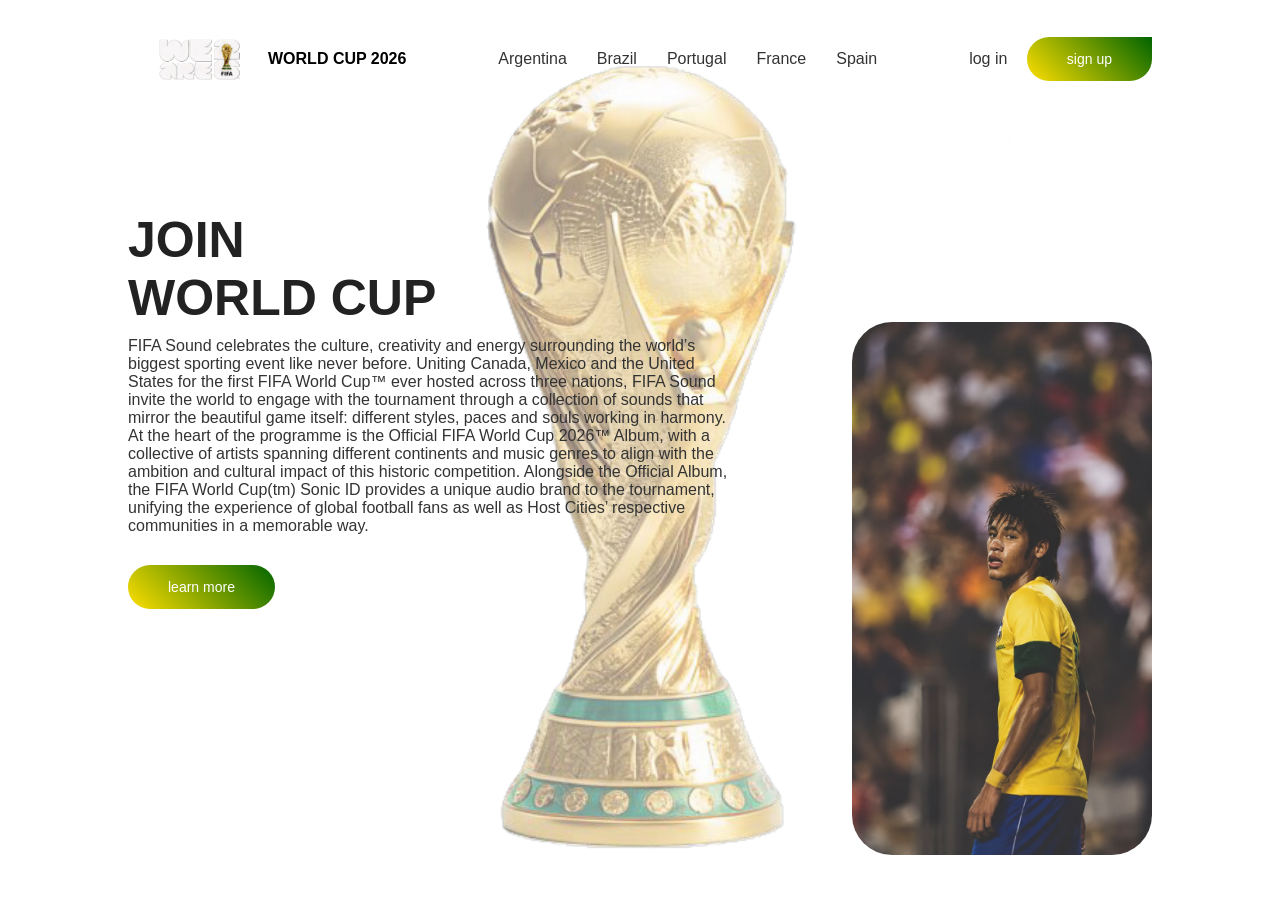
<file: index.html>
<!DOCTYPE html>
<html lang="en">
<head>
    <meta charset="UTF-8">
    <meta name="viewport" content="width=device-width, initial-scale=1.0">
    <title>sample project</title>
    <link rel="stylesheet" href="style.css">
</head>
<body>
    <div class="cup">
        <nav>
            <div class="brand"><img src="logo1.PNG" class="logo">
            <h4>WORLD CUP 2026</h4></div>
            <ul>
                <li><a href="#">Argentina</a></li>
                <li><a href="#">Brazil</a></li>
                <li><a href="#">Portugal</a></li>
                <li><a href="#">France</a></li>
                <li><a href="#">Spain</a></li>
            </ul>
            <div>
                <a href="#" class="log">log in</a>
                <a href="#" class="btn">sign up</a>
            </div>
        </nav>
        <div class="content">
            <h1>JOIN <br> WORLD CUP</h1>
            <p>FIFA Sound celebrates the culture, creativity and energy surrounding the world’s biggest sporting event like never before.
Uniting Canada, Mexico and the United States for the first FIFA World Cup™ ever hosted across three nations, FIFA Sound invite the world to engage with the tournament through a collection of sounds that mirror the beautiful game itself: different styles, paces and souls working in harmony.
At the heart of the programme is the Official FIFA World Cup 2026™ Album, with a collective of artists spanning different continents and music genres to align with the ambition and cultural impact of this historic competition. Alongside the Official Album, the FIFA World Cup(tm) Sonic ID provides a unique audio brand to the tournament, unifying the experience of global football fans as well as Host Cities’ respective communities in a memorable way.
            </p>
            <a href="#" class="btn1">learn more</a>
        </div>
        <img src="ney.jpg" class="ney">
    </div>
    
</body>
</html>
</file>
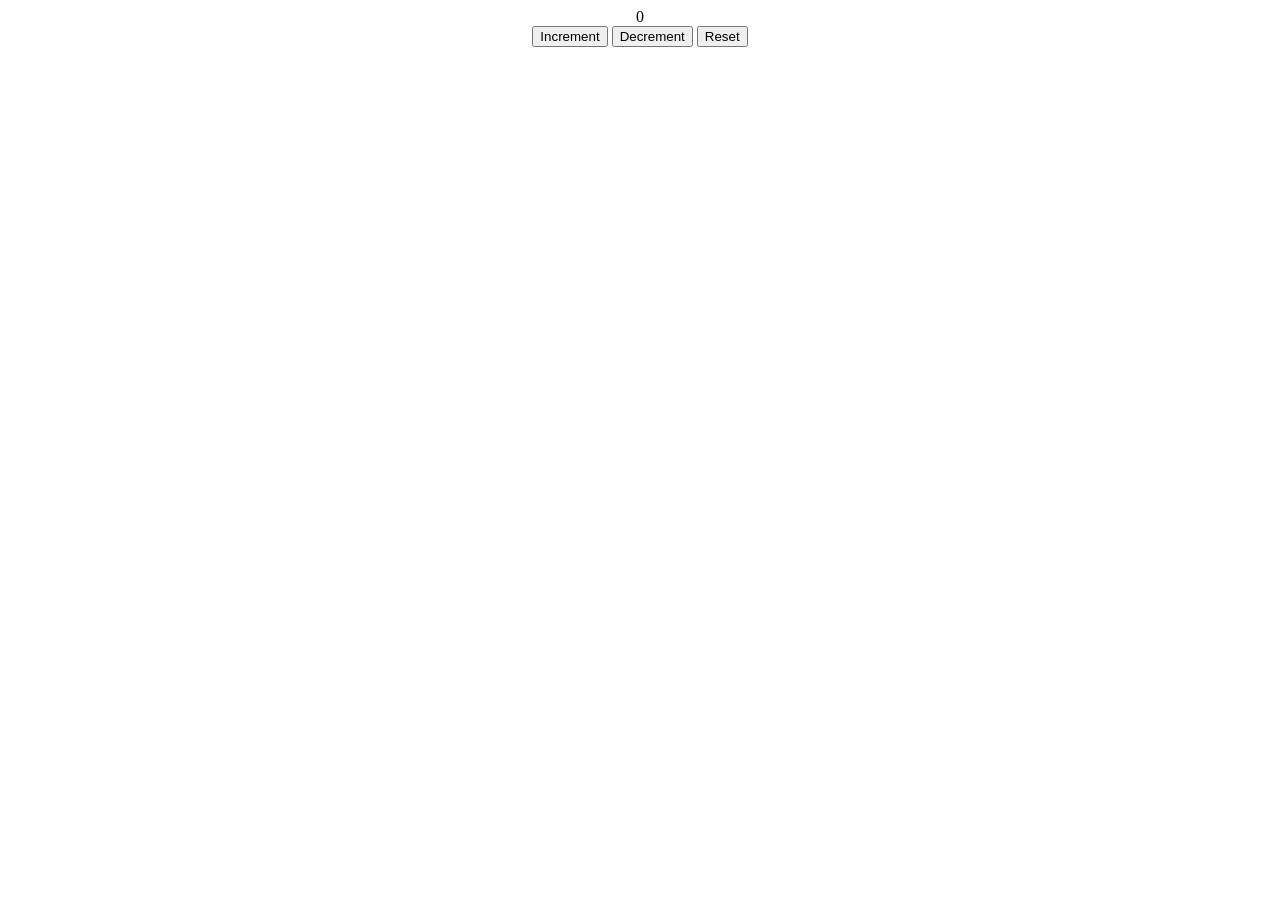
<file: counter.html>
<!DOCTYPE html>
<html lang="en">

<head>
    <meta charset="UTF-8">
    <meta name="viewport" content="width=device-width, initial-scale=1.0">
    <title>counter</title>
</head>

<body>
    <center>
        <div id="display">0</div>
    </center>
    <center><button id="add">Increment</button>
        <button id="sub">Decrement</button>
        <button id="reset">Reset</button>
    </center>
    <script>
        let count = 0;
        const display = document.getElementById('display');
        document.getElementById('add').addEventListener('click', () => {
            count++;
            display.textContent = count;
        });
        document.getElementById('sub').addEventListener('click', () => {
            if (count > 0) count--;
            display.textContent = count;
        });
        document.getElementById('reset').addEventListener('click', () => {
            count = 0;
            display.textContent = count;
        });
    </script>

</body>

</html>
</file>
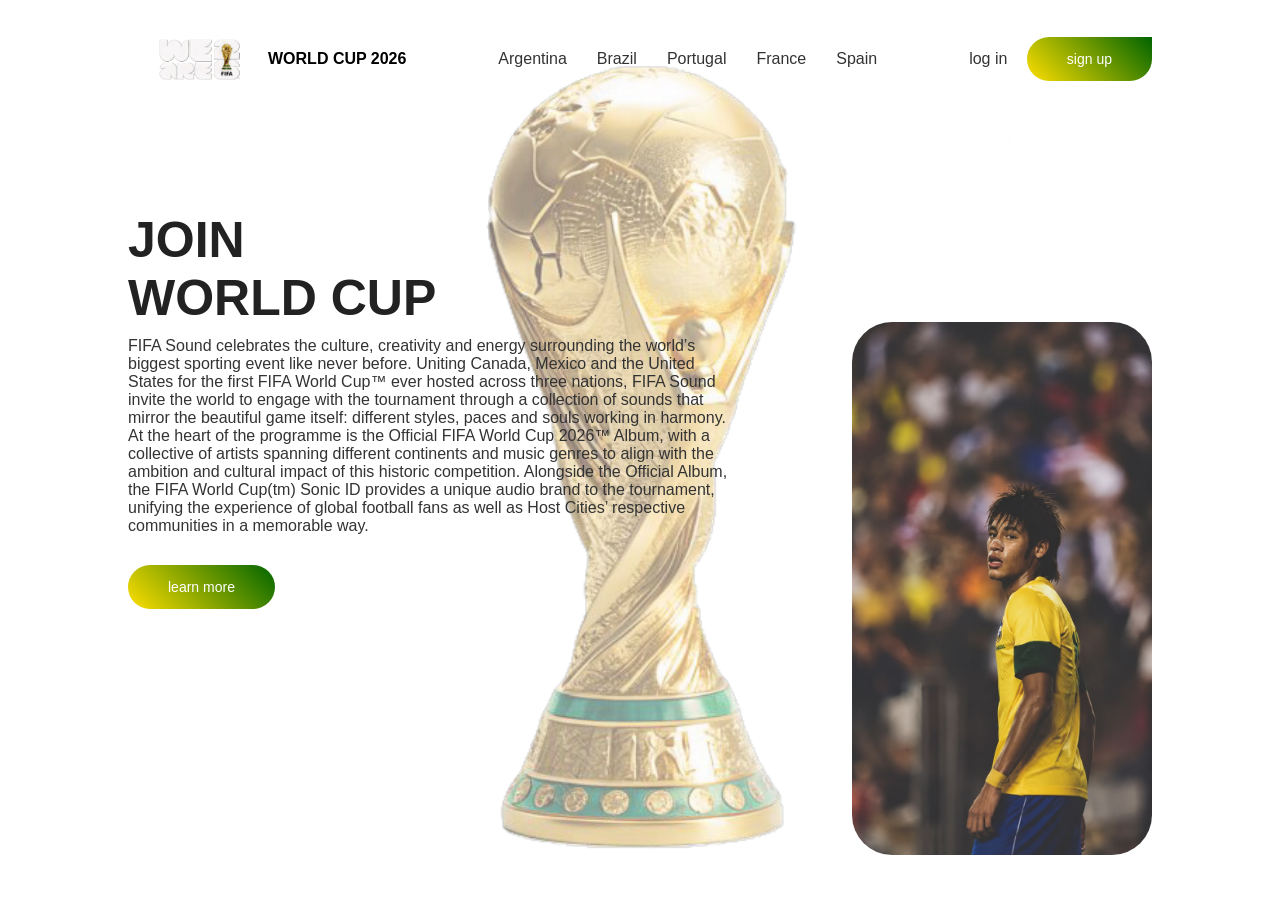
<file: project.html>
<!DOCTYPE html>
<html lang="en">
<head>
    <meta charset="UTF-8">
    <meta name="viewport" content="width=device-width, initial-scale=1.0">
    <title>sample project</title>
    <link rel="stylesheet" href="style.css">
</head>
<body>
    <div class="cup">
        <nav>
            <div class="brand"><img src="logo1.PNG" class="logo">
            <h4>WORLD CUP 2026</h4></div>
            <ul>
                <li><a href="#">Argentina</a></li>
                <li><a href="#">Brazil</a></li>
                <li><a href="#">Portugal</a></li>
                <li><a href="#">France</a></li>
                <li><a href="#">Spain</a></li>
            </ul>
            <div>
                <a href="#" class="log">log in</a>
                <a href="#" class="btn">sign up</a>
            </div>
        </nav>
        <div class="content">
            <h1>JOIN <br> WORLD CUP</h1>
            <p>FIFA Sound celebrates the culture, creativity and energy surrounding the world’s biggest sporting event like never before.
Uniting Canada, Mexico and the United States for the first FIFA World Cup™ ever hosted across three nations, FIFA Sound invite the world to engage with the tournament through a collection of sounds that mirror the beautiful game itself: different styles, paces and souls working in harmony.
At the heart of the programme is the Official FIFA World Cup 2026™ Album, with a collective of artists spanning different continents and music genres to align with the ambition and cultural impact of this historic competition. Alongside the Official Album, the FIFA World Cup(tm) Sonic ID provides a unique audio brand to the tournament, unifying the experience of global football fans as well as Host Cities’ respective communities in a memorable way.
            </p>
            <a href="#" class="btn1">learn more</a>
        </div>
        <img src="ney.jpg" class="ney">
    </div>
    
</body>
</html>
</file>
<file: style.css>
*{
    margin: 0;
    padding: 0;
    box-sizing: border-box;
    font-family:'Poppins',sans-serif ;
}
.cup{
    width: 100%;
    min-height: 100vh;
    background-image: url(cup.png);
    background-position: center;
    background-size: contain;
    background-repeat: no-repeat;
    padding: 10px 10%;
    overflow:hidden;
    position: relative;
}
nav{
    padding: 10px 0%;
    display: flex;
    align-items: center;
    justify-content: space-between;
    
}
.logo{
    width: 140px;
   
}
nav ul{
    display: flex;
    flex-wrap: wrap;
}
nav ul li{
    display: inline-block;
    list-style: none;
    margin: 10px 15px;  
    flex-shrink: 1;
    flex-grow: 0;
    flex-basis: auto;
}
nav ul li a{
    text-decoration: none;
    color: #333;
    font-weight: 400;
}
.brand{
    display: flex;
    align-items: center;
}
.brand h4{
    margin-left: 0;
}
.log{
    text-decoration: none;
    color: #333;
    margin-right: 15px;
    font-weight: 400;
}
.btn{
    display: inline-block;
    text-decoration: none;
    padding: 14px 40px;
    color: #fff;
    background-image: linear-gradient(45deg,#ffdf00,#006400);
    font-size: 14px;
    border-radius: 30px;
    border-top-right-radius: 0;
    transition: 0.5s;
}
.btn:hover{
    border-top-right-radius: 30px;
}
.btn1{
    display: inline-block;
    text-decoration: none;
    padding: 14px 40px;
    color: #fff;
    background-image: linear-gradient(45deg,#ffdf00,#006400);
    font-size: 14px;
    border-radius: 30px;
    transition: 1s;
}
.content{
    margin-top: 10%;
    max-width: 600px;
}
.content h1{
    font-size: 50px;
    color: #222;
}
.content p{
    margin: 10px 0 30px;
    color: #333;
}
.btn1:hover{
    background-image: linear-gradient(35deg,#ffdd00,#006400);
    border-radius: 22px;
}
.ney{
    width: 300px;
    position: absolute;
    right: 10%;
    bottom: 5%;
    display: flex;
    flex-wrap: wrap;
    flex-shrink: 1;
    border-radius: 40px;
    
}
</file>
